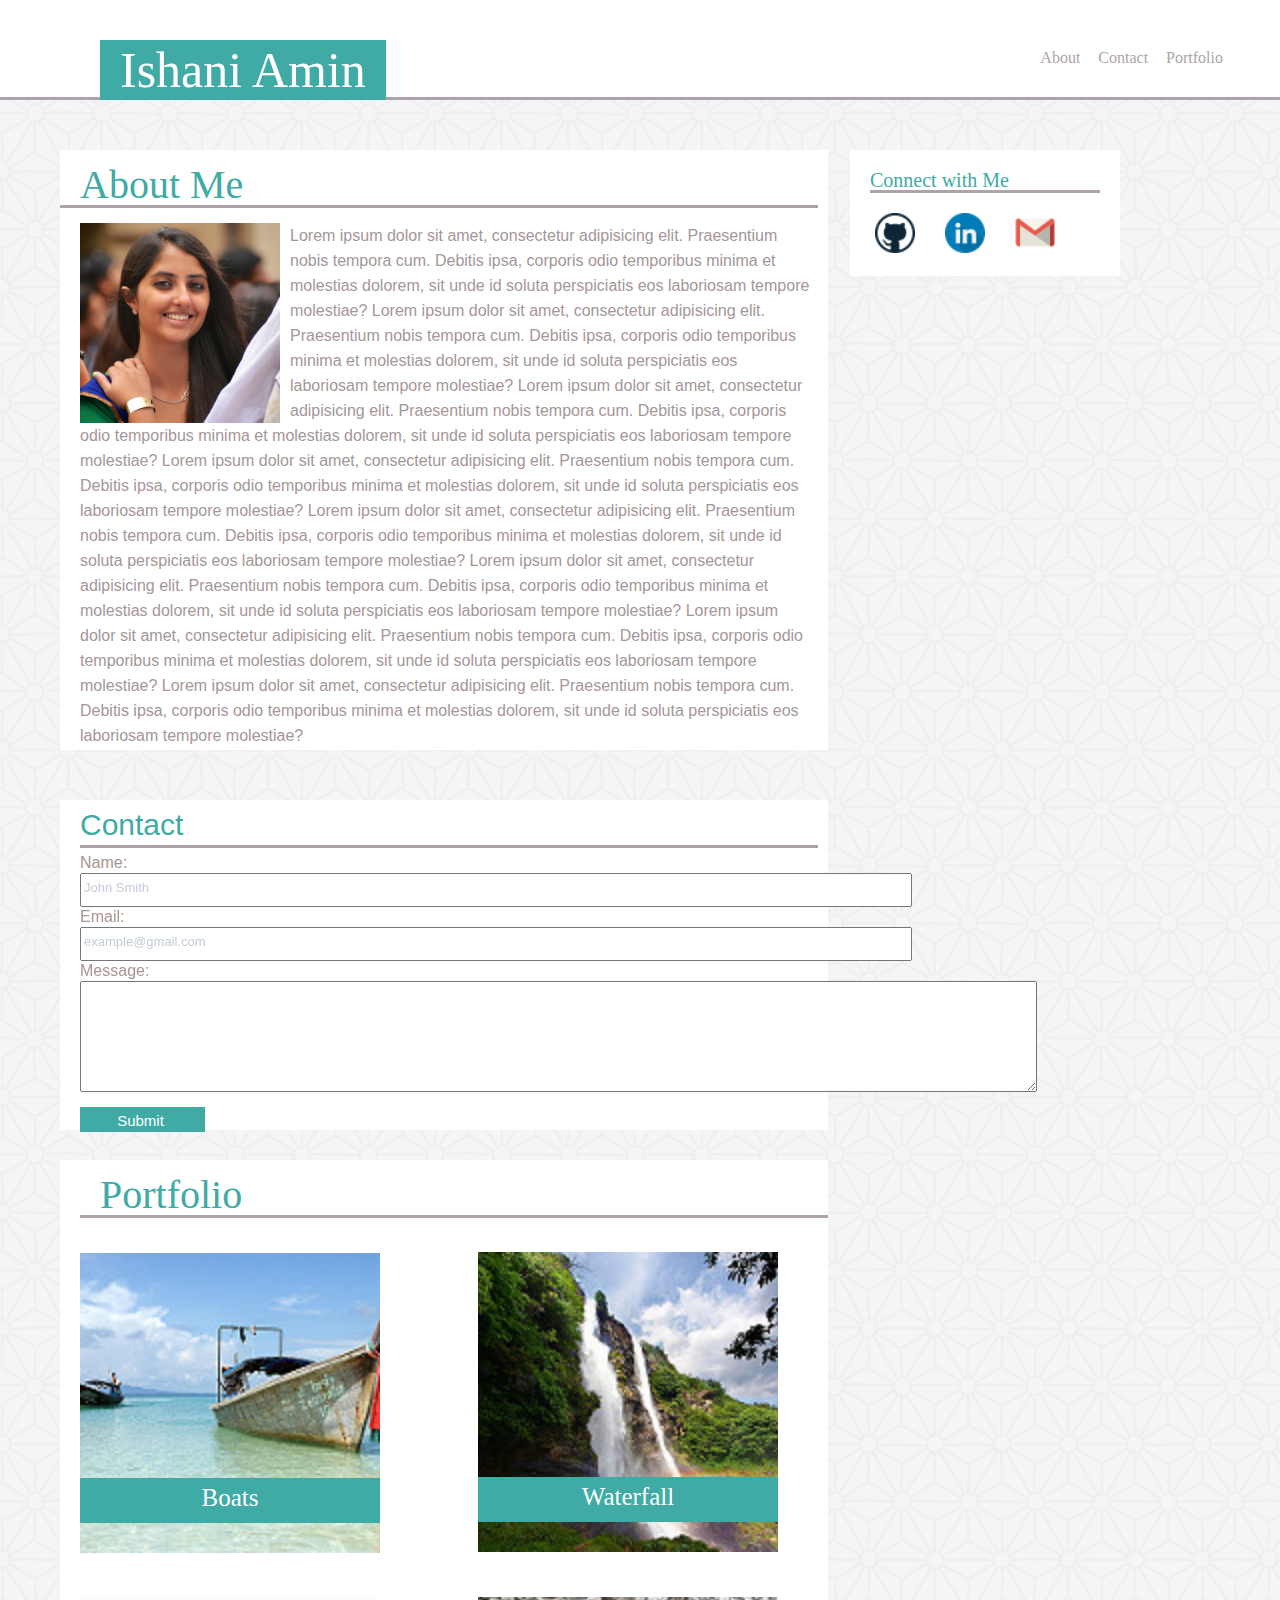
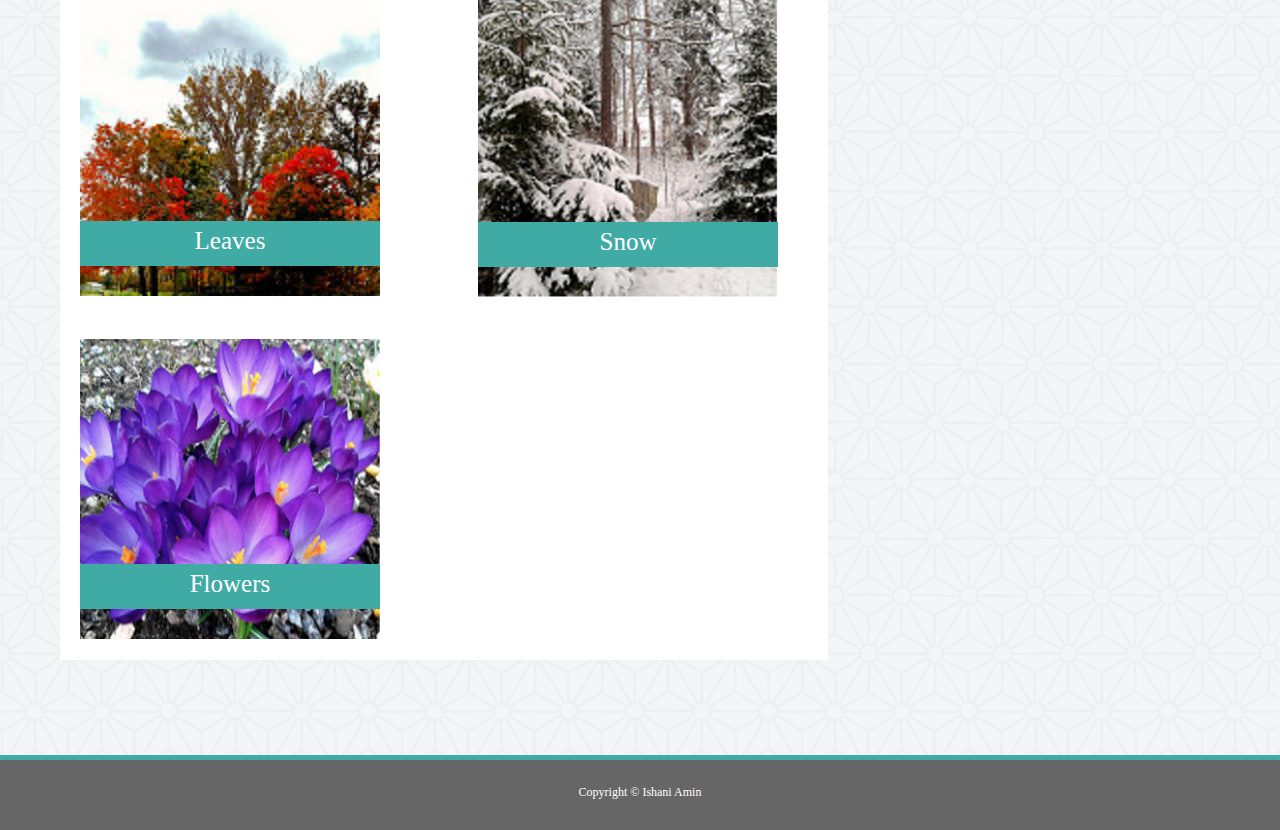
<file: index.html>
<!-- https://possessed-wizard-85072.herokuapp.com/ -->

<!DOCTYPE html>

<html>

<head>

	<title> Ishani's Portfolio </title>

	<link rel="stylesheet" type="text/css" href="assets/css/reset.css">
	<link rel="stylesheet" type="text/css" href="assets/css/style.css">

</head>


<body background="assets/images/asanoha-400px.png">


	<div id="header">

		<div class="myName">
			<h1>Ishani Amin</h1>
		</div>
	
		<section class="headerLinks">

			<ul id="linksID">
  				<li><a class="links" href="#aboutMeHeader">About</a></li>
  				<li><a class="links" href="#contactForm">Contact</a></li>
  				<li><a class="links" href="#portfolio">Portfolio</a></li>
			</ul>
		
		</section>

	</div>

	<div class="Aboutandconnect">

		<div id="aboutMe">

			<h2 id="aboutMeHeader"> About Me </h2>


			<p> <img id="ishanipic" src= "assets/images/ISHANI.jpg" width="200" height="200" align="left"/> Lorem ipsum dolor sit amet, consectetur adipisicing elit. Praesentium nobis tempora cum. Debitis ipsa, corporis odio temporibus minima et molestias dolorem, sit unde id soluta perspiciatis eos laboriosam tempore molestiae? Lorem ipsum dolor sit amet, consectetur adipisicing elit. Praesentium nobis tempora cum. Debitis ipsa, corporis odio temporibus minima et molestias dolorem, sit unde id soluta perspiciatis eos laboriosam tempore molestiae? Lorem ipsum dolor sit amet, consectetur adipisicing elit. Praesentium nobis tempora cum. Debitis ipsa, corporis odio temporibus minima et molestias dolorem, sit unde id soluta perspiciatis eos laboriosam tempore molestiae? Lorem ipsum dolor sit amet, consectetur adipisicing elit. Praesentium nobis tempora cum. Debitis ipsa, corporis odio temporibus minima et molestias dolorem, sit unde id soluta perspiciatis eos laboriosam tempore molestiae? Lorem ipsum dolor sit amet, consectetur adipisicing elit. Praesentium nobis tempora cum. Debitis ipsa, corporis odio temporibus minima et molestias dolorem, sit unde id soluta perspiciatis eos laboriosam tempore molestiae? Lorem ipsum dolor sit amet, consectetur adipisicing elit. Praesentium nobis tempora cum. Debitis ipsa, corporis odio temporibus minima et molestias dolorem, sit unde id soluta perspiciatis eos laboriosam tempore molestiae? Lorem ipsum dolor sit amet, consectetur adipisicing elit. Praesentium nobis tempora cum. Debitis ipsa, corporis odio temporibus minima et molestias dolorem, sit unde id soluta perspiciatis eos laboriosam tempore molestiae? Lorem ipsum dolor sit amet, consectetur adipisicing elit. Praesentium nobis tempora cum. Debitis ipsa, corporis odio temporibus minima et molestias dolorem, sit unde id soluta perspiciatis eos laboriosam tempore molestiae? </p>

		</div>

		<div id="connect">

			<h3> Connect with Me </h3>

			<ul id="linksConnect">

				<li><a class="connentLinks" href="https://github.com/IshaniAmin"> <img src= "assets/images/github.png" alt="GitHub" width="40" height="40"> </a> </li>

				<li> <a class="connentLinks" href="https://www.linkedin.com/in/ishaniamin"> <img src= "assets/images/linkedin.png" alt= "LinkedIn" width="40" height="40"> </a> </li>

				<li> <a class="connentLinks" href="mailto:ishaniamin@gmail.com"> <img src="assets/images/gmail.png" alt="Email" width="40" height="40"> </a> </li>
				
			</ul>
		</div>
	</div>		

<!-- How do you get the text to wrap around the picture? I can only get the paragraph text under the picture -->
		
		<div id="contactForm">

			<h2 id="contactHeader"> Contact </h2>

				<form id="contact_form" action="#" method="POST" enctype="multipart/form-data">
			<div class="row">
				<label for="name">Name:</label><br/>
				<input id="name" class="input" name="name" type="text" value="John Smith" size="100" /><br/>
			</div>
			<div class="row">
				<label for="email">Email:</label><br/> 
				<input id="email" class="input" name="email" type="text" value="example@gmail.com" size="100" /><br/>
			</div>
			<div class="row">
				<label for="message">Message:</label><br/>
				<textarea id="message" class="input" name="message" rows="7" cols="117"></textarea><br />
			</div>
				<input id="submitButton" type="submit" value="Submit" />
			</form>						
		
		</div>


		<div id="portfolio">

			<h2 id="portfolioHeader"> Portfolio </h2>

			<div class="leftSection">
				<img class="leftPic" src="assets/images/boats.jpg" alt="Boats" height="300" width="300">
				<h2 class="leftText"> Boats </h2>
			</div>

			<div class="leftSection">
				<img class="leftPic" src="assets/images/fall_leaves.jpg" alt="Leaves" height="300" width="300">
				<h2 class="leftText"> Leaves </h2>
			</div>

			<div class="leftSection">
				<img class="leftPic" src="assets/images/flowers.png" alt="Flowers" height="300" width="300">
				<h2 class="leftText"> Flowers </h2>
			</div>

			<div id="snowSection">
				<img id="snowPic" src="assets/images/snow.png" alt="Snow" height="300" width="300">
				<h2 id="snowText"> Snow </h2>
			</div>

			<div id="waterfallSection">
				<img id="waterfallPic" src="assets/images/waterfall.jpg" alt="Waterfall" height="300" width="300">
				<h2 id="waterfallText"> Waterfall </h2>
			</div>

		</div>
	

	<br><br><br><br><br><br><br><br><br><br><br><br><br><br><br>

	<footer> Copyright &copy; Ishani Amin </footer>	

</body>


</html>
</file>
<file: assets/css/style.css>
#header {
	background-color: white;
	box-sizing: border-box;
	height: 100px;
	margin: 0;
	padding: 0;
	position: fixed;
	width: 100%;
	border-bottom: 3px solid rgb(174,163,170);
	font-family: Georgia;
	z-index: 1;
 }

.myName {
	position: fixed;
	background: rgb(64,170,165);
	color: white;
	text-align: center;
	left: 100px;
	padding-right: 20px;
	padding-left: 20px;
	padding-top: 5px;
	padding-bottom: 5px;
	top: 40px;
	font-family: Georgia;
	font-size: 50px;
}

.headerlinks {
	padding: 20px;
	position: fixed;
	float: right;
	font-size: 20px
}

#linksID {
	float: right;
	padding-top: 50px;
	padding-right: 50px;

}

ul {
    list-style-type: none;
    margin: 0;
    padding: 0;
}

li {
	display: inline;
	text-decoration: none;
}
 .links{
	text-decoration: none;
	color: rgb(174,163,170);
	padding: 7px;
 }

 #connect {
 	position: fixed;
 	left: 850px;
	width: 18%;
	padding: 20px;
	background: white;
	margin-right: 200px;
	margin-top: 150px;
	color: rgb(64,170,165);
	font-size: 20px;
 }


 a {
	text-decoration: none;
 }

.connentLinks {
	padding-right: 15px;
	margin: 5px;
}

#linksConnect {
    margin-top: 20px;
}

hr {
	color: rgb(174,163,170)
}

h3 {
	border-bottom: 3px solid rgb(174,163,170)
}

#aboutMeHeader {
	position: relative;
    border-bottom: 3px solid rgb(174,163,170);
    color: rgb(64,170,165);
    font-size: 40px;
    top: 15px;
    padding-left: 20px;
}

#ishanipic {
	top: 75px;
	padding-left: 0px;
	float: left;
	margin-right: 10px;
	margin-top: 0px;
	margin-bottom: 0px;
}

#aboutMe {
	float: left;
	position: relative;
	top: 150px;
	left: 60px;
	padding-right: 10px;
	background-color: white;
	box-sizing: border-box;
	height: 600px;
	width: 60%;
}

p {
	top: 250px;
	clear: both;
	padding-left: 20px;
	font-family: Arial;
	color: rgb(165,150,151);
	padding-top: 30px;
	line-height: 25px;
}

#contactHeader {
	position: relative;
	top: 5px;
	color: rgb(64,170,165);
	border-bottom: 3px solid rgb(174,163,170);
	font-size: 30px;
	padding-bottom: 10px;
	margin-bottom: 10px;
}

.Aboutandconnect {
	clear: both;
}

#contactForm {
	background-color: white;
	box-sizing: border-box;
	position: relative;
	top: 200px;
	left: 60px;
	padding-right: 10px;
	padding-left: 20px;
	padding-top: 10px;
	height: 330px;
	width: 750px;
	color: rgb(167,149,143);
	border: none;
	font-family: Arial;
	line-height: 20px;
	clear: both;
	width: 60%;
}

input {
	color: rgb(195,205,216);
	font-family: Arial;
	font-size: 13px;
	padding-top: 5px;
	padding-right: 10px;
	padding-bottom: 10px;
}

#submitButton {
	position: relative;
	top: 10px;
	background-color: rgb(64,170,165);
	font-family: Arial;
	font-size: 15px;
	height: 25px;
	width: 125px;
	border: none;
	color: white;
	padding-top: 5px;
}

#portfolio {
	background-color: white;
	box-sizing: border-box;
	position: relative;
	left: 60px;
	top: 230px;
	bottom: 50px;
	padding-left: 20px;
	padding-top: 10px;
	height: 1100px;
	width: 60%;
}

#portfolioHeader {
	position: relative;
    border-bottom: 3px solid rgb(174,163,170);
    color: rgb(64,170,165);
    font-size: 40px;
    top: 5px;
    padding-left: 20px;
}

.leftSection {
	position: relative;
}

.leftPic {
	padding-top: 40px;
}

.leftText {
	position: absolute; 
	top: 265px; 
	left: 0;
	width: 300px;
	background-color: rgb(64,170,165);
	padding-top: 15px;
    margin-top: 0px;
    padding-bottom: 20px;
    text-align: center;
    color: white;
    font-size: 25px;
    line-height: 10px;
}

#snowSection {
	position: relative;
	float: right;
	bottom: 685px;
	right: 50px;
}

#snowPic {
	padding-top: 40px;
}

#snowText {
	position: absolute; 
	top: 265px; 
	left: 0;
	width: 300px;
	background-color: rgb(64,170,165);
	padding-top: 15px;
    margin-top: 0px;
    padding-bottom: 20px;
    text-align: center;
    color: white;
    font-size: 25px;
    line-height: 10px;
}

#waterfallSection {
	position: relative;
	float: right;
	bottom: 1030px;
	left: 250px;
}

#waterfallPic {
	padding-top: 40px;
}

#waterfallText {
	position: absolute; 
	top: 265px; 
	left: 0;
	width: 300px;
	background-color: rgb(64,170,165);
	padding-top: 15px;
    margin-top: 0px;
    padding-bottom: 20px;
    text-align: center;
    color: white;
    font-size: 25px;
    line-height: 10px;
}

footer {
	background-color: rgb(102,102,102);
	box-sizing: border-box;
	height: 25px;
	text-align: center;
	line-height: 25px;
	padding: 20px 20px 50px 20px;
	clear: both;
	border-top: 5px solid rgb(64,170,165);
	color: white;
	font-size: 12px;
}
/* I can't get the footer to be fixed Once I put the position as fixed, it disappears from the page. */
</file>
